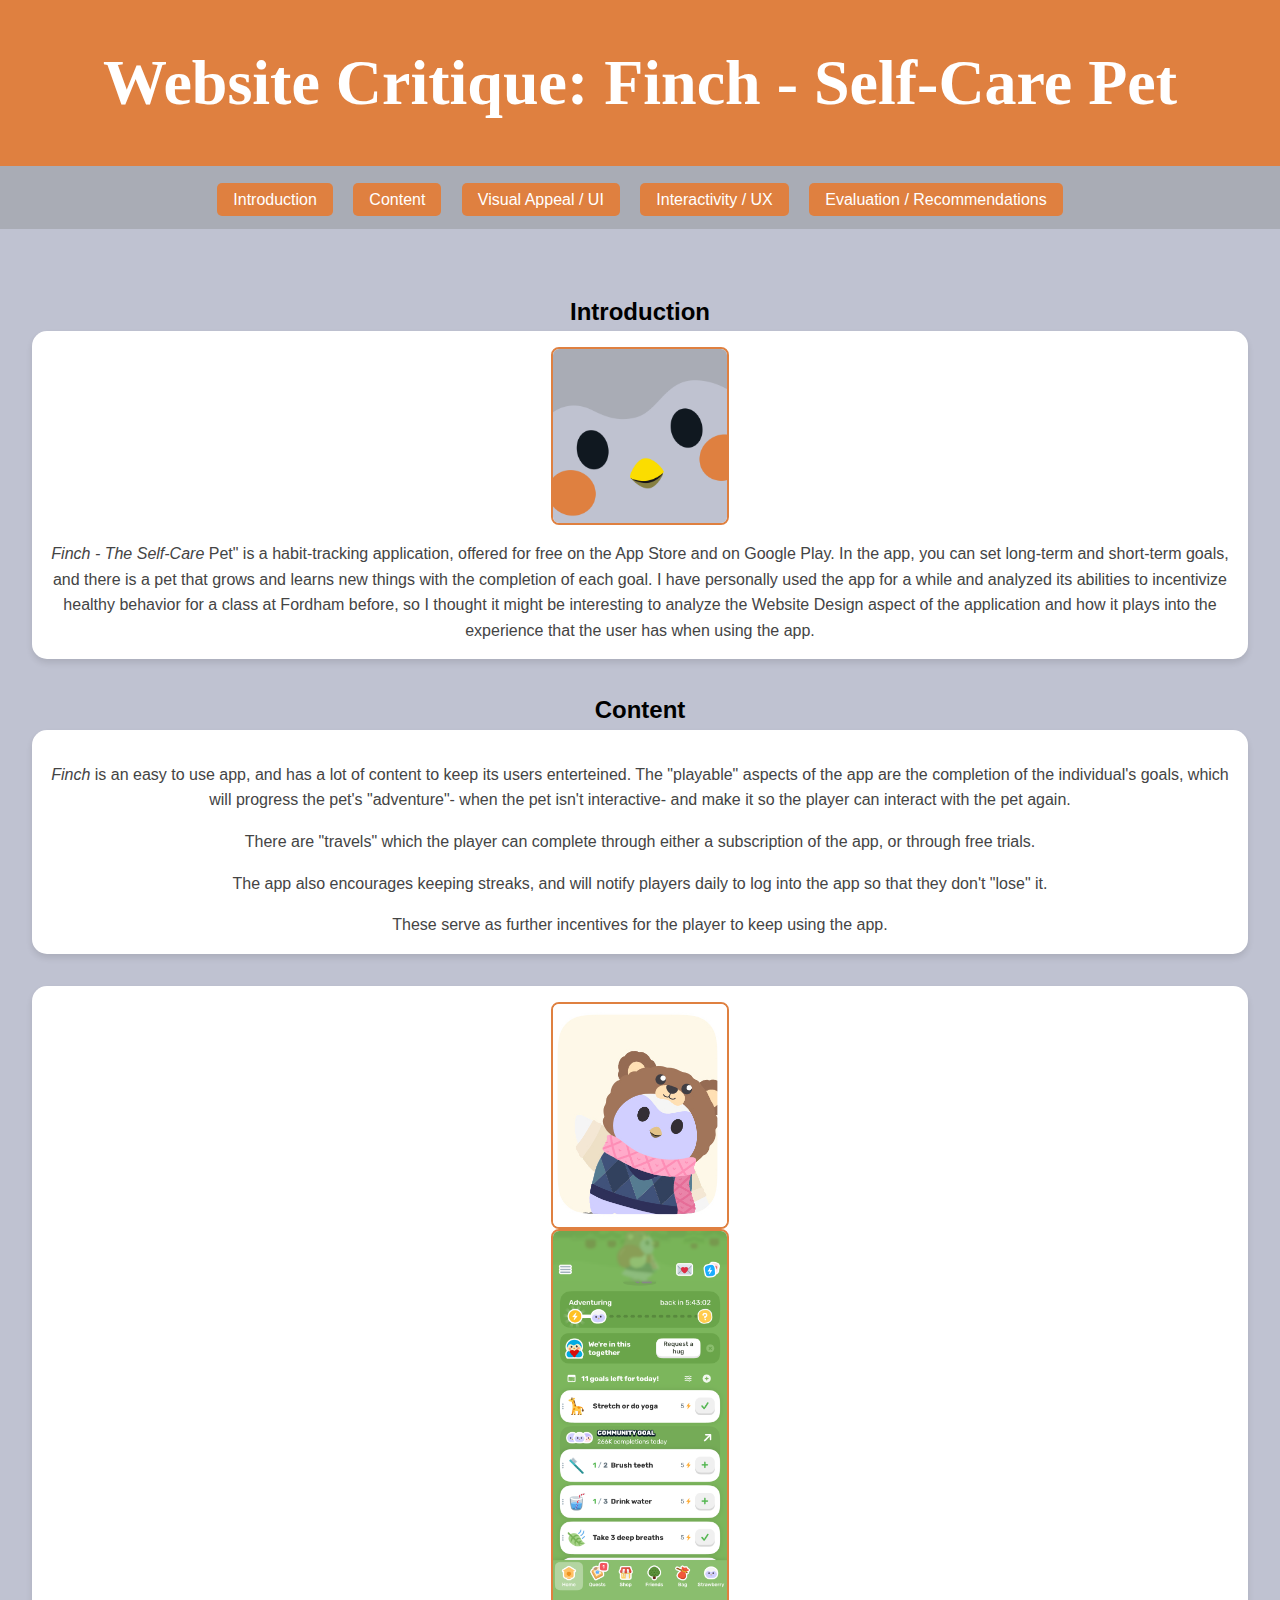
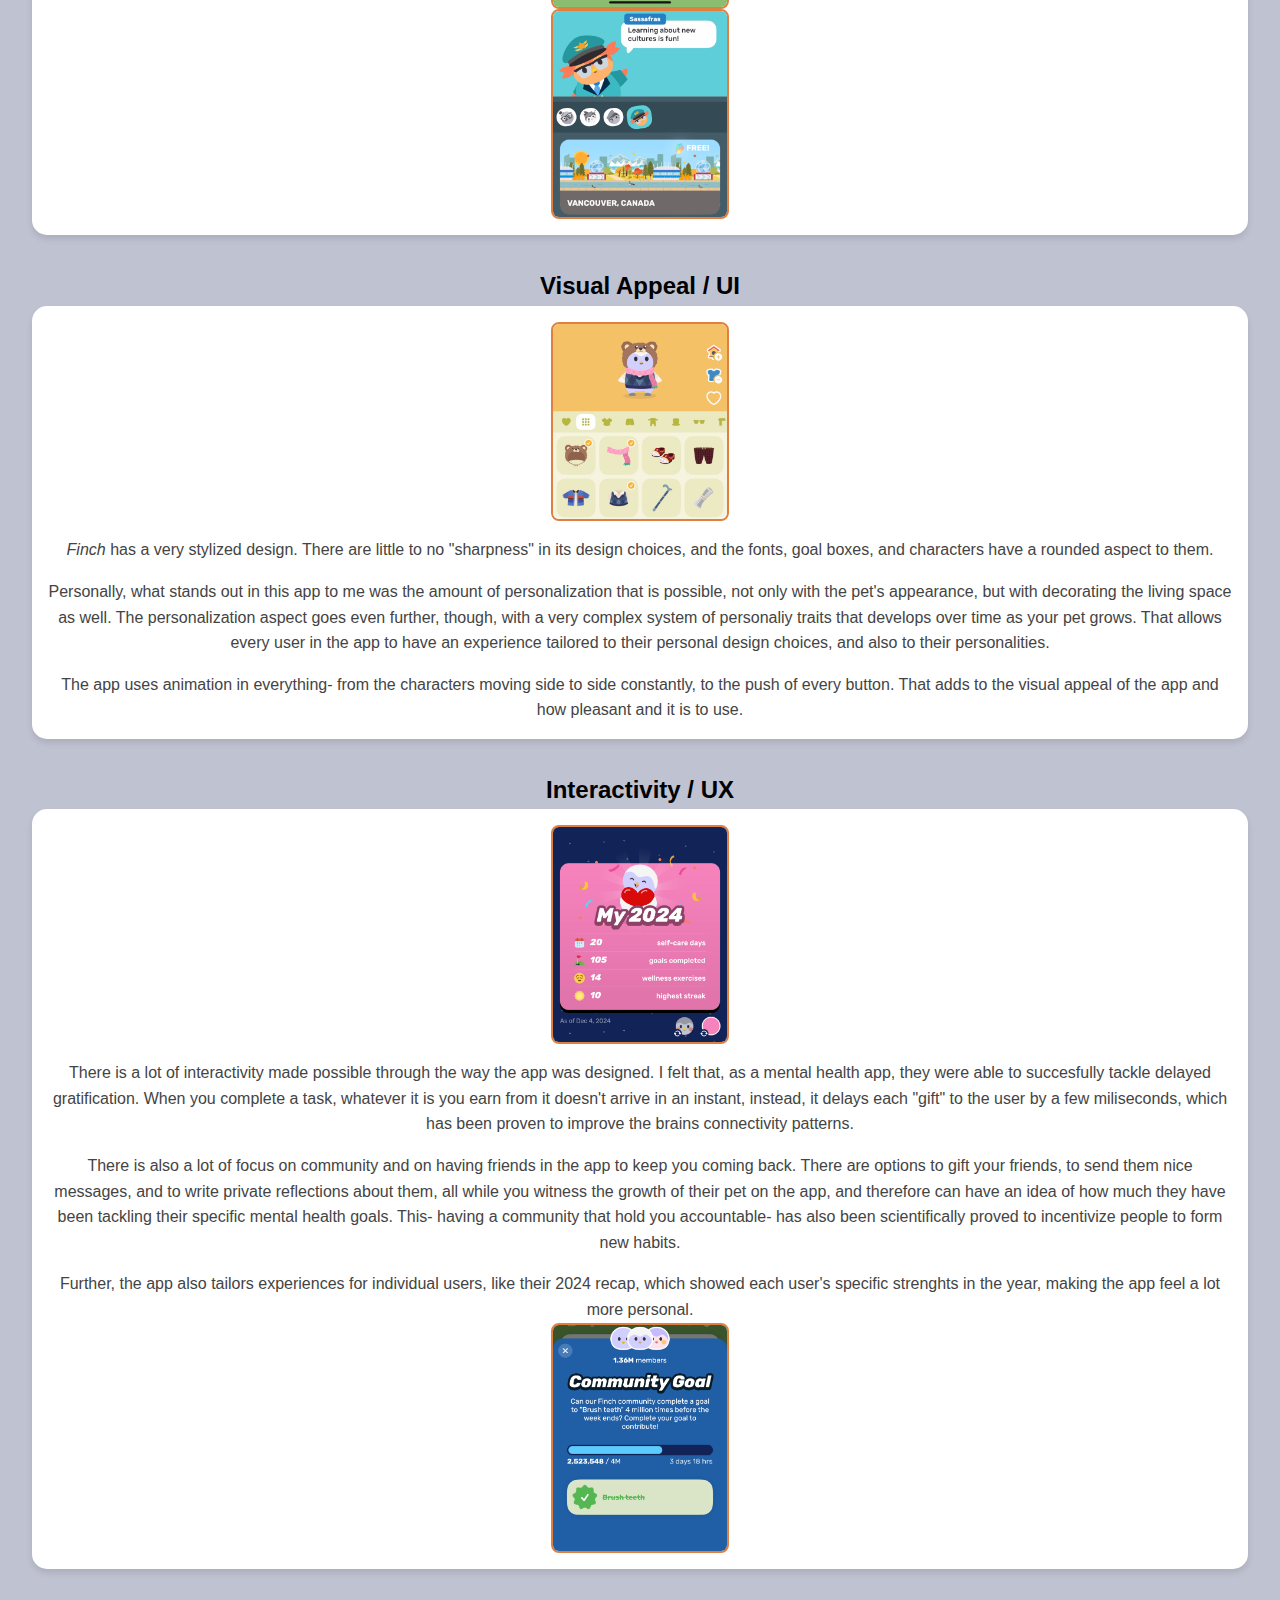
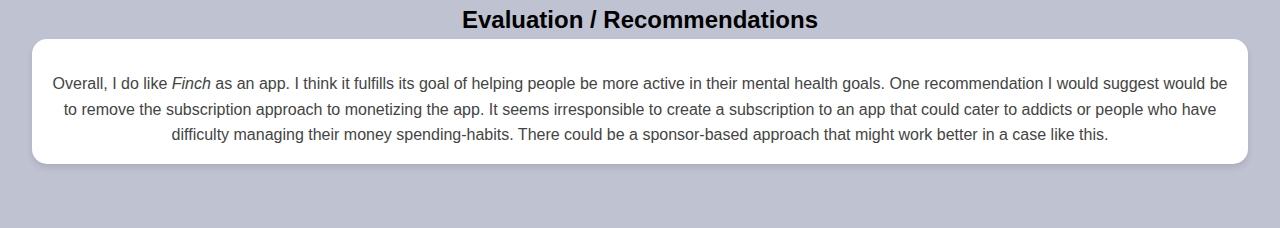
<file: index.html>
<!DOCTYPE html>
<link rel="stylesheet" href="style.css">
<head>
    <meta charset="UTF-8">
    <meta name="viewport" content="width=device-width, initial-scale=1.0">
    <title>Website Critique: Finch - The Self-Care Pet</title>
</head>

<body>

    <header>
        <h1>Website Critique: Finch - Self-Care Pet</h1>
    </header>
    
    <nav>
        <a href="#introduction">Introduction</a>
        <a href="#content">Content</a>
        <a href="#visual-appeal">Visual Appeal / UI</a>
        <a href="#interactivity">Interactivity / UX</a>
        <a href="#evaluation">Evaluation / Recommendations</a>
    </nav>
    
    <main>
        <!-- Introduction Section -->
        <section id="introduction">
            <h2>Introduction</h2>
            <div class="media-container">
                <img src="finch.png" alt="Introduction image">
                <p> <i>Finch - The Self-Care</i> Pet" is a habit-tracking application, offered for free on the App Store and on Google Play. In the app, you can set long-term and short-term goals, and there is a pet that grows and learns new things with the completion of each goal. I have personally used the app for a while and analyzed its abilities to incentivize healthy behavior for a class at Fordham before, so I thought it might be interesting to analyze the Website Design aspect of the application and how it plays into the experience that the user has when using the app. </p>
            </div>
        
        </section>
    
        <!-- Content Section -->
        <section id="content">
            <h2>Content</h2>
            <div class="media-container">
                <p><i>Finch</i> is an easy to use app, and has a lot of content to keep its users enterteined. The "playable" aspects of the app are the completion of the individual's goals, which will progress the pet's "adventure"- when the pet isn't interactive- and make it so the player can interact with the pet again.  </p>
                <p> There are "travels" which the player can complete through either a subscription of the app, or through free trials.</p>
                <p>The app also encourages keeping streaks, and will notify players daily to log into the app so that they don't "lose" it. </p>
                <p> These serve as further incentives for the player to keep using the app. </p>
            </div>
            <div class="media-container">
                <img src="IMG_3763.jpg" alt="Content image">
                <img src="IMG_3758.PNG" alt="goal image">
                <img src="IMG_3765.jpg" alt="travels image">
            </div>
        </section>
    
        <!-- UI Section -->
        <section id="visual-appeal">
            <h2>Visual Appeal / UI</h2>
            <div class="media-container">
                <img src="IMG_3766.jpg" alt="customization">
                <p><I>Finch</I> has a very stylized design. There are little to no "sharpness" in its design choices, and the fonts, goal boxes, and characters have a rounded aspect to them.</p>
                <p>Personally, what stands out in this app to me was the amount of personalization that is possible, not only with the pet's appearance, but with decorating the living space as well. The personalization aspect goes even further, though, with a very complex system of personaliy traits that develops over time as your pet grows. That allows every user in the app to have an experience tailored to their personal design choices, and also to their personalities.</p>
                <p> The app uses animation in everything- from the characters moving side to side constantly, to the push of every button. That adds to the visual appeal of the app and how pleasant and it is to use. </p>
            </div>
        </section>
    
        <!-- UX Section -->
        <section id="interactivity">
            <h2>Interactivity / UX</h2>
            <div class="media-container">
                <img src="images/RECAP UX INTERACTIVITY EXAMPLE.jpg" alt="interactivity example 1">
                <p>There is a lot of interactivity made possible through the way the app was designed. I felt that, as a mental health app, they were able to succesfully tackle delayed gratification. When you complete a task, whatever it is you earn from it doesn't arrive in an instant, instead, it delays each "gift" to the user by a few miliseconds, which has been proven to improve the brains connectivity patterns.  </p>
                <p>There is also a lot of focus on community and on having friends in the app to keep you coming back. There are options to gift your friends, to send them nice messages, and to write private reflections about them, all while you witness the growth of their pet on the app, and therefore can have an idea of how much they have been tackling their specific mental health goals. This- having a community that hold you accountable- has also been scientifically proved to incentivize people to form new habits. </p>
                <p>Further, the app also tailors experiences for individual users, like their 2024 recap, which showed each user's specific strenghts in the year, making the app feel a lot more personal. </p>
                <img src="images/Community goal interactivity example.jpg" alt="interactivity example 2">
            </div>
           
         
        </section>
    
        <!-- Recommendations Section -->
        <section id="evaluation">
            <h2>Evaluation / Recommendations</h2>
            <div class="media-container">
                <p>Overall, I do like <i>Finch</i> as an app. I think it fulfills its goal of helping people be more active in their mental health goals. One recommendation I would suggest would be to remove the subscription approach to monetizing the app. It seems irresponsible to create a subscription to an app that could cater to addicts or people who have difficulty managing their money spending-habits. There could be a sponsor-based approach that might work better in a case like this. </p>
            </div>
        </section>
    </main>

</body>
</html>
</file>
<file: style.css>
* {
    margin: 0;
    padding: 0;
    box-sizing: border-box;
}

body {
    font-family: "Arial", sans-serif;
    margin: 0;
    padding: 0;
    line-height: 1.6;
    background-color: #bfc2d1;
    text-align: center;
}

header {
    font-family: "Times New Roman", serif;
    background-color: #df8040;
    color: white;
    padding: 2rem;
    text-align: center;
    font-size: 2rem;
    border-bottom: 5px solid #a9acb5;
}

nav {
    background-color: #a9acb5;
    padding: 1rem 0;
    margin-bottom: 2rem;
}

nav a {
    font-family: "Arial", sans-serif;
    color: white;
    text-decoration: none;
    padding: 0.5rem 1rem;
    margin: 0 0.5rem;
    border-radius: 5px;
    background-color: #df8040;
    transition: background-color 0.3s ease;
}

nav a:hover {
    background-color: white;
    color: #df8040;
}

main {
    padding: 2rem;
}

section {
    margin-bottom: 2rem;
}

.media-container {
    background: white;
    padding: 1rem;
    border-radius: 15px;
    box-shadow: 0 4px 6px rgba(0, 0, 0, 0.1);
    text-align: center;
    margin-bottom: 2rem;
}

.media-container img, .media-container video {
    max-width: 15%; 
    height: auto;
    margin: 0 auto;
    border: 2px solid #df8040;
    border-radius: 8px;
    display: block;
}

section p {
    font-family: "Arial", sans-serif;
    color: #444;
    font-size: 1rem;
    margin-top: 1rem;
}

button {
    font-family: "Arial", sans-serif;
    background-color: #df8040;
    color: white;
    border: none;
    padding: 0.75rem 1.5rem;
    border-radius: 20px;
    cursor: pointer;
    font-size: 1rem;
    transition: background-color 0.3s ease, transform 0.3s ease;
}

button:hover {
    background-color: #bfc2d1;
    color: #df8040;
    transform: scale(1.1);
}
</file>
